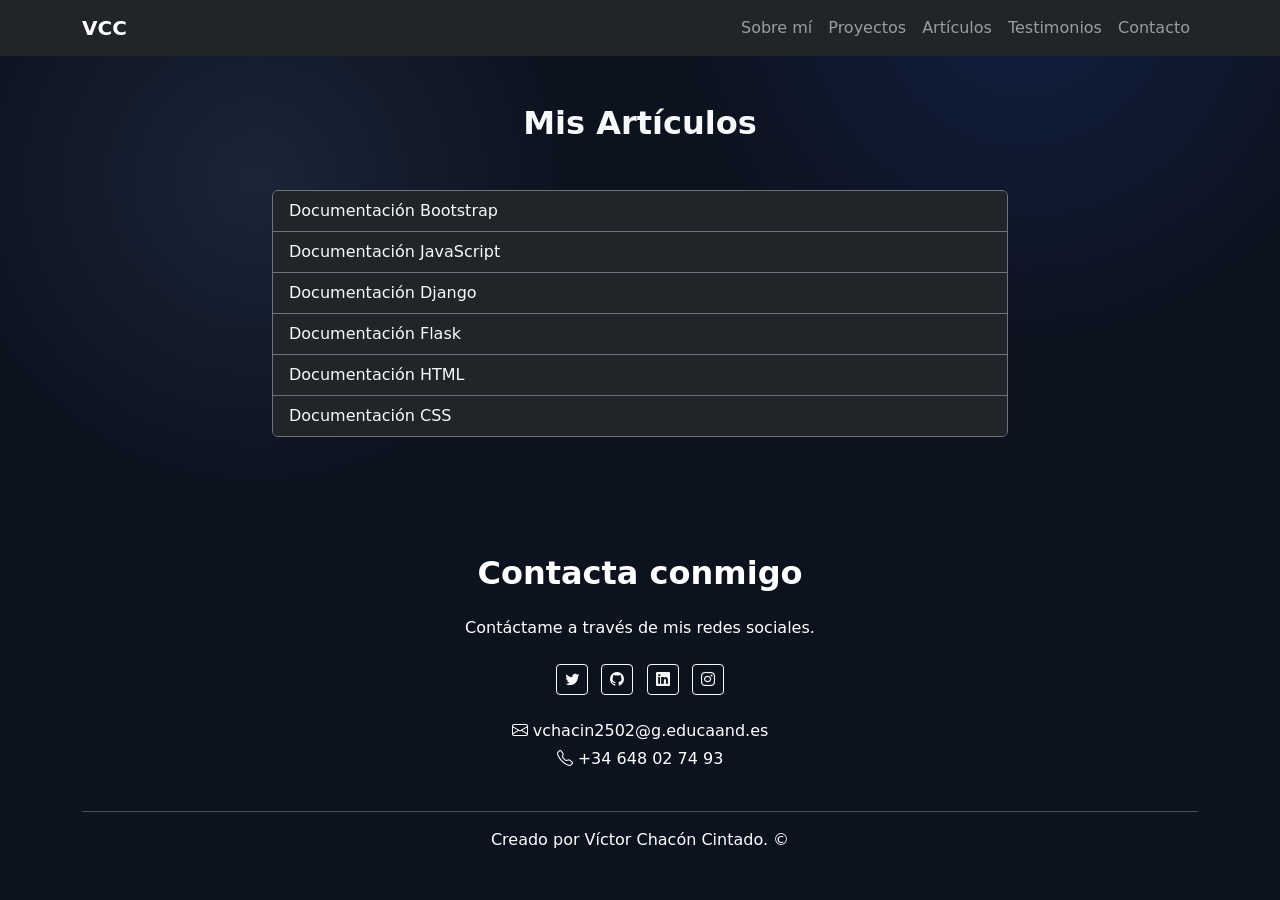
<file: articulos.html>
<!DOCTYPE html>
<html lang="es">
<head>
    <meta charset="UTF-8">
    <meta name="viewport" content="width=device-width, initial-scale=1.0">
    <title>Artículos - PORTAFOLIO BOOTSTRAP</title>
    <link href="https://cdn.jsdelivr.net/npm/bootstrap@5.3.0/dist/css/bootstrap.min.css" rel="stylesheet">
    <link rel="stylesheet" href="https://cdn.jsdelivr.net/npm/bootstrap-icons@1.11.0/font/bootstrap-icons.css">
    <link rel="stylesheet" href="estilos/estilos.css">
</head>
<body class="text-light">

    <nav class="navbar navbar-expand-lg navbar-dark bg-dark sticky-top">
        <div class="container">
            <a class="navbar-brand fw-bold" href="index.html">VCC</a>
            <button class="navbar-toggler" type="button" data-bs-toggle="collapse" data-bs-target="#navbarNav">
                <span class="navbar-toggler-icon"></span>
            </button>
            <div class="collapse navbar-collapse" id="navbarNav">
                <ul class="navbar-nav ms-auto">
                    <li class="nav-item"><a class="nav-link" href="index.html#sobre">Sobre mí</a></li>
                    <li class="nav-item"><a class="nav-link" href="proyectos.html">Proyectos</a></li>
                    <li class="nav-item"><a class="nav-link" href="articulos.html">Artículos</a></li>
                    <li class="nav-item"><a class="nav-link" href="testimonios.html">Testimonios</a></li>
                    <li class="nav-item"><a class="nav-link" href="#contacto">Contacto</a></li>
                </ul>
            </div>
        </div>
    </nav>

    <main>
    <section id="articulos" class="py-5">
        <div class="container">
            <h2 class="text-center mb-5 fw-bold">Mis Artículos</h2>
            <div class="row g-4">
                <div class="col-lg-8 mx-auto">
                    <div class="card h-100 bg-dark text-light border-secondary">
                        <ul class="list-group list-group-flush">
                            <li class="list-group-item bg-dark text-light border-secondary">
                                <a href="https://getbootstrap.com/docs/4.1/getting-started/introduction/" target="_blank" class="text-decoration-none link-light">Documentación Bootstrap</a>
                            </li>
                            <li class="list-group-item bg-dark text-light border-secondary">
                                <a href="https://developer.mozilla.org/en-US/docs/Web/JavaScript" target="_blank" class="text-decoration-none link-light">Documentación JavaScript</a>
                            </li>
                            <li class="list-group-item bg-dark text-light border-secondary">
                                <a href="https://docs.djangoproject.com/en/6.0/" target="_blank" class="text-decoration-none link-light">Documentación Django</a>
                            </li>
                            <li class="list-group-item bg-dark text-light border-secondary">
                                <a href="https://flask.palletsprojects.com/en/stable/" target="_blank" class="text-decoration-none link-light">Documentación Flask</a>
                            </li>
                            <li class="list-group-item bg-dark text-light border-secondary">
                                <a href="https://developer.mozilla.org/es/docs/Web/HTML" target="_blank" class="text-decoration-none link-light">Documentación HTML</a>
                            </li>
                            <li class="list-group-item bg-dark text-light border-secondary">
                                <a href="https://developer.mozilla.org/es/docs/Web/CSS" target="_blank" class="text-decoration-none link-light">Documentación CSS</a>
                            </li>
                        </ul>
                    </div>
                </div>
            </div>
        </div>
    </section>
    </main>

    <footer id="contacto" class="text-white py-5">
        <div class="container">
            <div class="row mb-4">
                <div class="col-md-6 mx-auto text-center">
                    <h2 class="mb-4 fw-bold">Contacta conmigo</h2>
                    <p class="mb-4">Contáctame a través de mis redes sociales.</p>
                    
                    <div class="mb-4">
                        <a href="https://twitter.com" class="btn btn-outline-light btn-sm me-2" title="Twitter">
                            <i class="bi bi-twitter"></i>
                        </a>
                        <a href="https://github.com" class="btn btn-outline-light btn-sm me-2" title="GitHub">
                            <i class="bi bi-github"></i>
                        </a>
                        <a href="https://linkedin.com" class="btn btn-outline-light btn-sm me-2" title="LinkedIn">
                            <i class="bi bi-linkedin"></i>
                        </a>
                        <a href="https://instagram.com" class="btn btn-outline-light btn-sm" title="Instagram">
                            <i class="bi bi-instagram"></i>
                        </a>
                    </div>

                    <p class="mb-1">
                        <i class="bi bi-envelope"></i>
                        <a href="mailto:vchacin2502@g.educaand.es" class="text-white text-decoration-none">vchacin2502@g.educaand.es</a>
                    </p>
                    <p>
                        <i class="bi bi-telephone"></i>
                        <a href="tel:+34648027493" class="text-white text-decoration-none">+34 648 02 74 93</a>
                    </p>
                </div>
            </div>

            <hr>

            <div class="row text-center">
                <div class="col">
                    <p class="mb-0">Creado por Víctor Chacón Cintado. &copy;</p>
                </div>
            </div>
        </div>
    </footer>

    <script src="https://cdn.jsdelivr.net/npm/bootstrap@5.3.0/dist/js/bootstrap.bundle.min.js"></script>
</body>
</html>
</file>
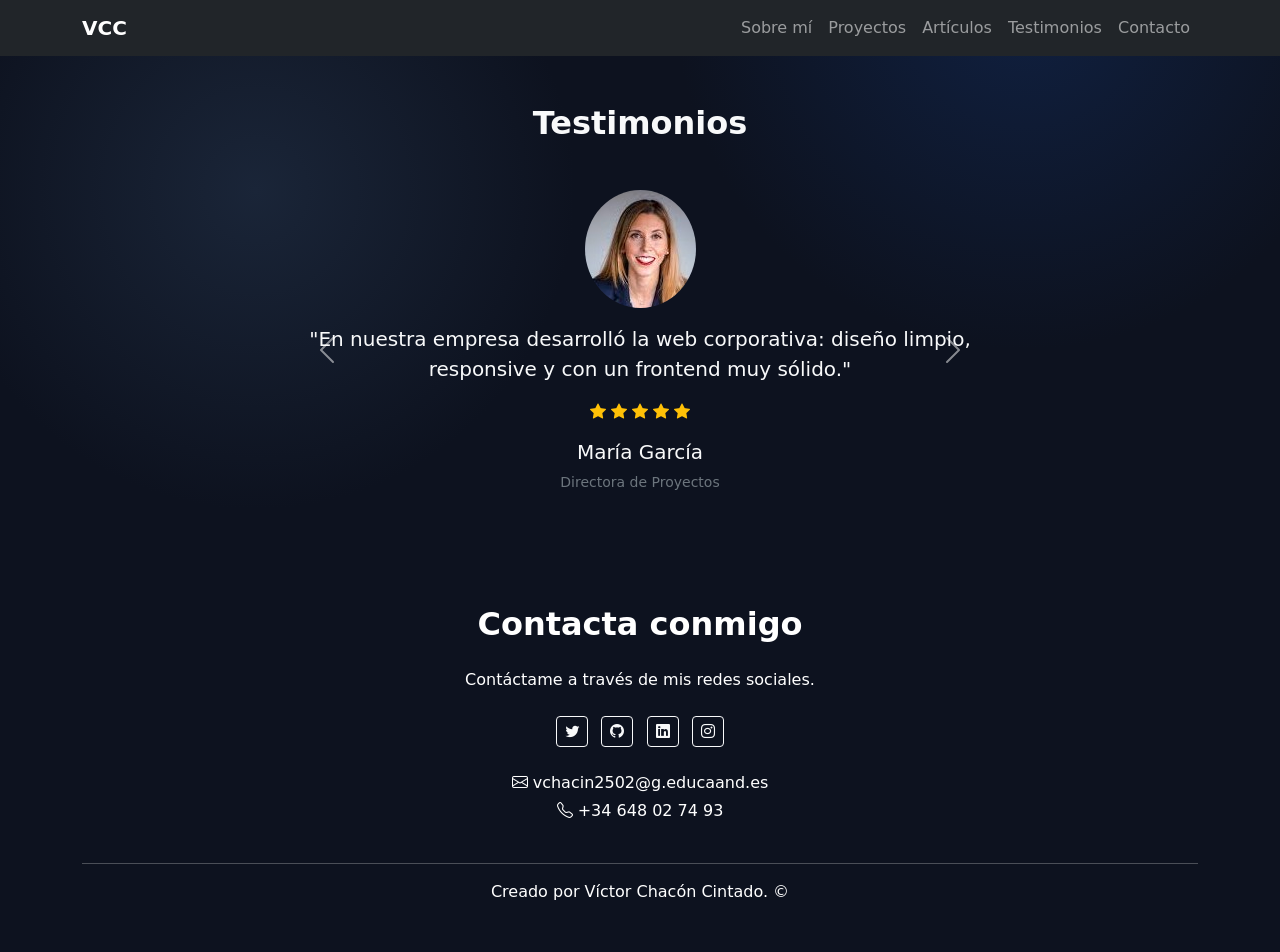
<file: testimonios.html>
<!DOCTYPE html>
<html lang="es">
<head>
    <meta charset="UTF-8">
    <meta name="viewport" content="width=device-width, initial-scale=1.0">
    <title>Testimonios - PORTAFOLIO BOOTSTRAP</title>
    <link href="https://cdn.jsdelivr.net/npm/bootstrap@5.3.0/dist/css/bootstrap.min.css" rel="stylesheet">
    <link rel="stylesheet" href="https://cdn.jsdelivr.net/npm/bootstrap-icons@1.11.0/font/bootstrap-icons.css">
    <link rel="stylesheet" href="estilos/estilos.css">
</head>
<body class="text-light">

    <nav class="navbar navbar-expand-lg navbar-dark bg-dark sticky-top">
        <div class="container">
            <a class="navbar-brand fw-bold" href="index.html">VCC</a>
            <button class="navbar-toggler" type="button" data-bs-toggle="collapse" data-bs-target="#navbarNav">
                <span class="navbar-toggler-icon"></span>
            </button>
            <div class="collapse navbar-collapse" id="navbarNav">
                <ul class="navbar-nav ms-auto">
                    <li class="nav-item"><a class="nav-link" href="index.html#sobre">Sobre mí</a></li>
                    <li class="nav-item"><a class="nav-link" href="proyectos.html">Proyectos</a></li>
                    <li class="nav-item"><a class="nav-link" href="articulos.html">Artículos</a></li>
                    <li class="nav-item"><a class="nav-link" href="testimonios.html">Testimonios</a></li>
                    <li class="nav-item"><a class="nav-link" href="#contacto">Contacto</a></li>
                </ul>
            </div>
        </div>
    </nav>

    <main>
    <section id="testimonios" class="py-5">
        <div class="container">
            <h2 class="text-center mb-5 fw-bold">Testimonios</h2>
            <div class="row justify-content-center">
                <div class="col-lg-8">
                    <div id="testimonialCarousel" class="carousel slide" data-bs-ride="carousel">
                        <div class="carousel-inner">

                            <div class="carousel-item active text-center">
                                <img src="img/Cliente1.jpg" alt="Cliente" class="rounded-circle mb-3">
                                <p class="lead">"En nuestra empresa desarrolló la web corporativa: diseño limpio, responsive y con un frontend muy sólido."</p>
                                <div class="mb-3">
                                    <i class="bi bi-star-fill text-warning"></i>
                                    <i class="bi bi-star-fill text-warning"></i>
                                    <i class="bi bi-star-fill text-warning"></i>
                                    <i class="bi bi-star-fill text-warning"></i>
                                    <i class="bi bi-star-fill text-warning"></i>
                                </div>
                                <h5>María García</h5>
                                <p class="text-secondary small">Directora de Proyectos</p>
                            </div>

                            <div class="carousel-item text-center">
                                <img src="img/Cliente2.jpg" alt="Cliente" class="rounded-circle mb-3">
                                <p class="lead">"Implementó formularios y validaciones en JavaScript, y el resultado fue rápido, claro y sin errores."</p>
                                <div class="mb-3">
                                    <i class="bi bi-star-fill text-warning"></i>
                                    <i class="bi bi-star-fill text-warning"></i>
                                    <i class="bi bi-star-fill text-warning"></i>
                                    <i class="bi bi-star-fill text-warning"></i>
                                    <i class="bi bi-star-fill text-warning"></i>
                                </div>
                                <h5>Carlos López</h5>
                                <p class="text-secondary small">CEO StartUp</p>
                            </div>

                            <div class="carousel-item text-center">
                                <img src="img/Cliente3.jpg" alt="Cliente" class="rounded-circle mb-3">
                                <p class="lead">"Optimizó nuestras bases de datos y reforzó la seguridad del servidor. Muy profesional."</p>
                                <div class="mb-3">
                                    <i class="bi bi-star-fill text-warning"></i>
                                    <i class="bi bi-star-fill text-warning"></i>
                                    <i class="bi bi-star-fill text-warning"></i>
                                    <i class="bi bi-star-fill text-warning"></i>
                                    <i class="bi bi-star-fill text-warning"></i>
                                </div>
                                <h5>Ana Rodríguez</h5>
                                <p class="text-secondary small">Gerente de Marketing</p>
                            </div>
                        </div>
                        <button class="carousel-control-prev" type="button" data-bs-target="#testimonialCarousel" data-bs-slide="prev">
                            <span class="carousel-control-prev-icon"></span>
                        </button>
                        <button class="carousel-control-next" type="button" data-bs-target="#testimonialCarousel" data-bs-slide="next">
                            <span class="carousel-control-next-icon"></span>
                        </button>
                    </div>
                </div>
            </div>
        </div>
    </section>
    </main>

    <footer id="contacto" class="text-white py-5">
        <div class="container">
            <div class="row mb-4">
                <div class="col-md-6 mx-auto text-center">
                    <h2 class="mb-4 fw-bold">Contacta conmigo</h2>
                    <p class="mb-4">Contáctame a través de mis redes sociales.</p>
                    
                    <div class="mb-4">
                        <a href="https://twitter.com" class="btn btn-outline-light btn-sm me-2" title="Twitter">
                            <i class="bi bi-twitter"></i>
                        </a>
                        <a href="https://github.com" class="btn btn-outline-light btn-sm me-2" title="GitHub">
                            <i class="bi bi-github"></i>
                        </a>
                        <a href="https://linkedin.com" class="btn btn-outline-light btn-sm me-2" title="LinkedIn">
                            <i class="bi bi-linkedin"></i>
                        </a>
                        <a href="https://instagram.com" class="btn btn-outline-light btn-sm" title="Instagram">
                            <i class="bi bi-instagram"></i>
                        </a>
                    </div>

                    <p class="mb-1">
                        <i class="bi bi-envelope"></i>
                        <a href="mailto:vchacin2502@g.educaand.es" class="text-white text-decoration-none">vchacin2502@g.educaand.es</a>
                    </p>
                    <p>
                        <i class="bi bi-telephone"></i>
                        <a href="tel:+34648027493" class="text-white text-decoration-none">+34 648 02 74 93</a>
                    </p>
                </div>
            </div>

            <hr>

            <div class="row text-center">
                <div class="col">
                    <p class="mb-0">Creado por Víctor Chacón Cintado. &copy;</p>
                </div>
            </div>
        </div>
    </footer>

    <script src="https://cdn.jsdelivr.net/npm/bootstrap@5.3.0/dist/js/bootstrap.bundle.min.js"></script>
</body>
</html>
</file>
<file: estilos/estilos.css>
body {
    background: radial-gradient(circle at 20% 20%, #1a2538 0%, transparent 25%),
                radial-gradient(circle at 80% 0%, #102040 0%, transparent 25%),
                #0d121f;
    min-height: 100vh;
    display: flex;
    flex-direction: column;
}

main {
    flex: 1;
}

.card {
  transition: all 0.2s ease;
}

.card:hover {
  transform: scale(1.05);
}

#articulos .card,
#articulos .card:hover {
  transform: none !important;
}
</file>
